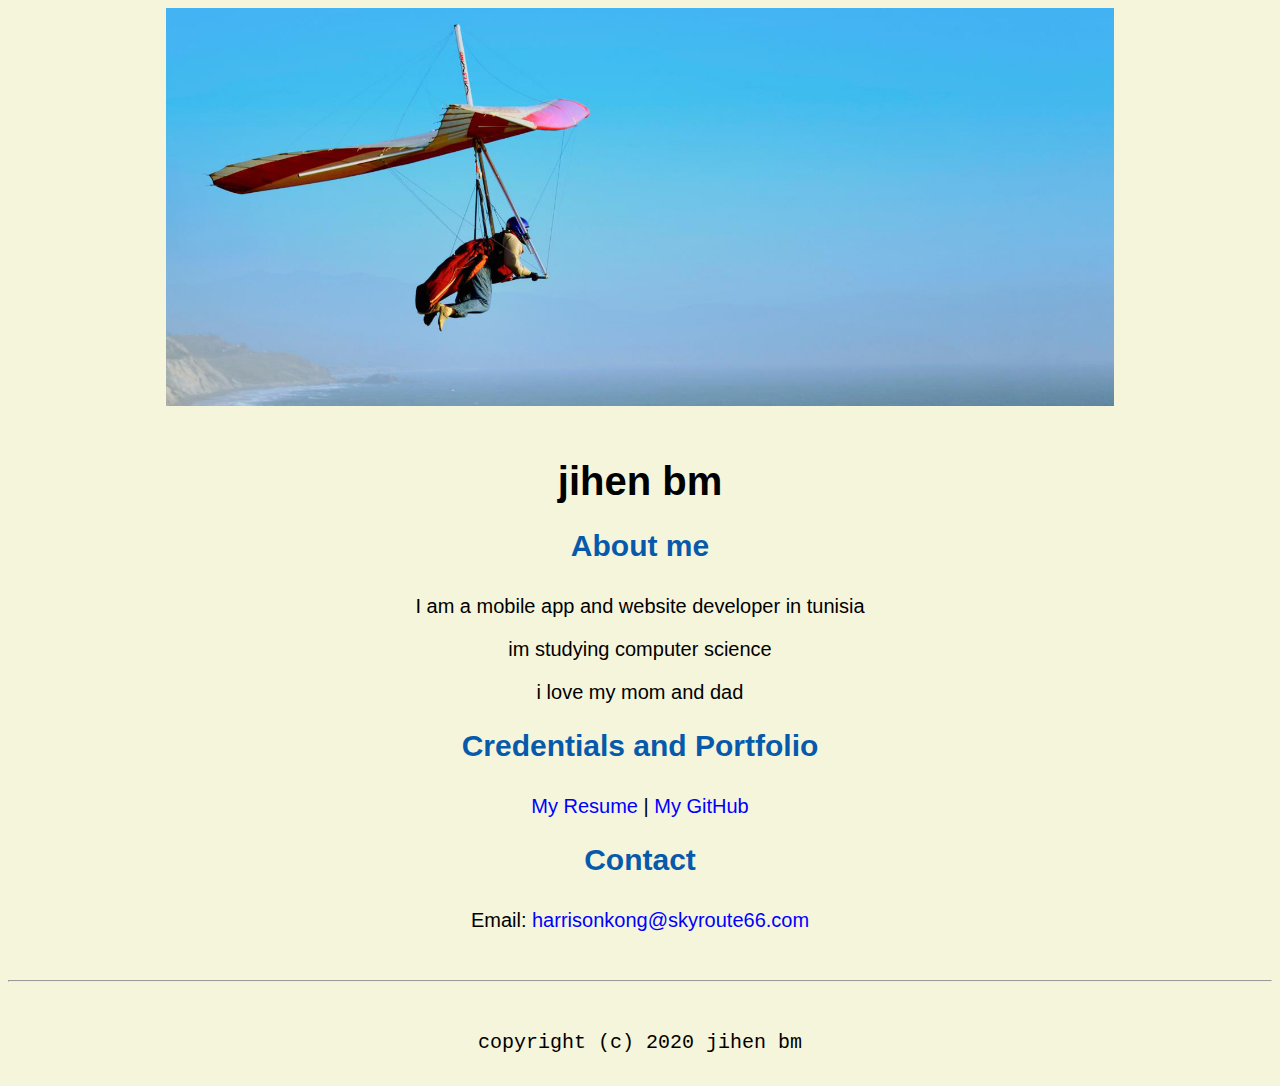
<file: index.html>
<!doctype html>

<!-- this is a comment for human! -->

<html lang="en">
<link rel="stylesheet" type="text/css" href="css/master.css">
<link rel="FaviconIcon" href="favicon.ico" type="image/x-icon">
<link rel="shortcut" href="favicon.ico" type="image/x-icon">
<meta name="Viewport" content="widht-device-width,intitial-scale-1,shrink-to-fit-no">
<meta name="name" content="jihen bm">
<meta name="robots" content="noindex,nofollow">
  <header>
<title> jihen </title>
  </header>

  <body>
    <img src="images/banner.jpg" width="75%" alt="banner"/>
<h1> jihen bm </h1>
<h2> About me </h2>
<p> I am a mobile app and website developer in tunisia </p>
<p> im studying computer science </p>
<p> i love my mom and dad <p>

  <h2>Credentials and Portfolio</h2>

<p> <a href="resume.html">My Resume</a> | <a href="https://github.com/harrisonkong"> My GitHub </a> </p>
<h2>Contact</h2>

<p>Email: <a href="mailto:harrisonkong@skyroute66.com"> harrisonkong@skyroute66.com </a> </p>
  </body>

  <footer>
<hr>
<code> copyright (c) 2020 jihen bm
  </footer>

</html>
</file>
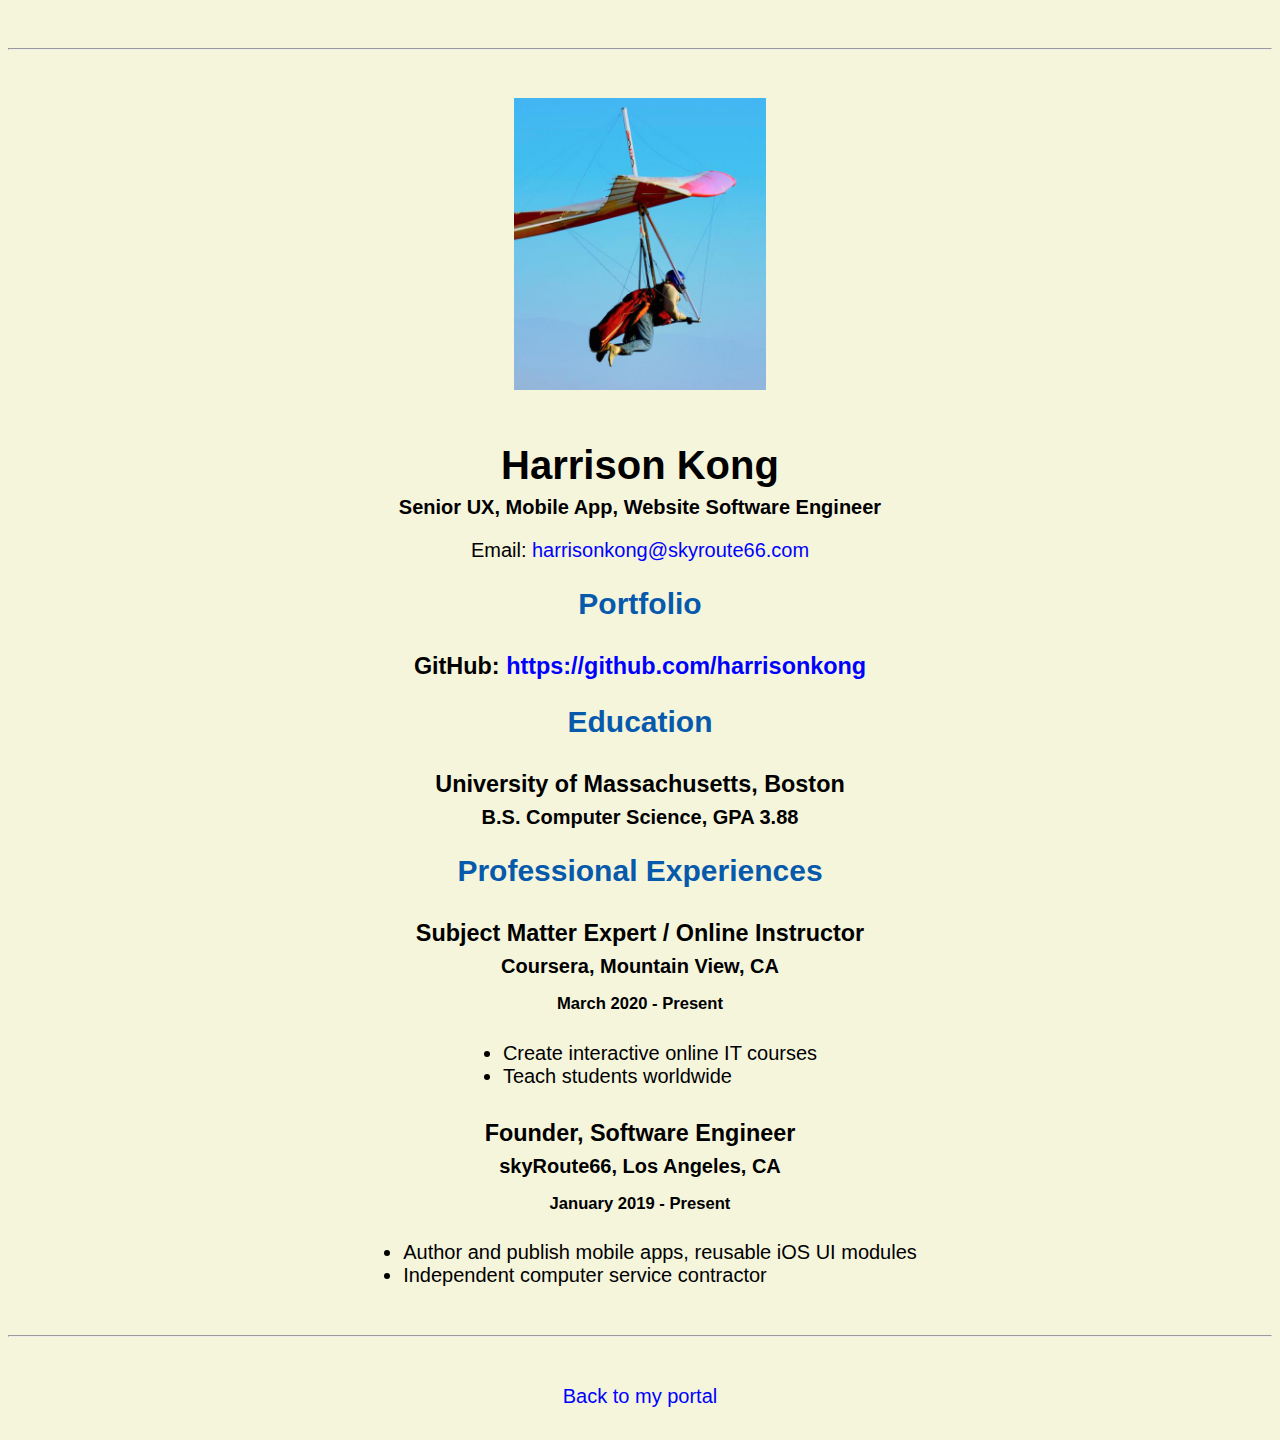
<file: resume.html>
<!doctype html>

<!-- this is a comment for human! -->

<html lang="en">

  <header>
    <title>Harrison Kong's Resume</title><link rel="stylesheet" type="text/css" href="css/master.css">
    <link rel="FaviconIcon" href="favicon.ico" type="image/x-icon">
    <link rel="shortcut" href="favicon.ico" type="image/x-icon">
    <meta name="Viewport" content="widht-device-width,intitial-scale-1,shrink-to-fit-no">
    <meta name="name" content="jihen bm">
    <meta name="robots" content="noindex,nofollow"></header>

  <body>
    <hr>

    <img src="images/headshot.jpg" alt="Harrison Kong's headshot" width="20%">

    <h1>Harrison Kong</h1>
    <h4>Senior UX, Mobile App, Website Software Engineer</h4>

    <p>Email: <a href="mailto:harrisonkong@skyroute66.com" target="_blank">harrisonkong@skyroute66.com</a></p>
    <!-- don't post physical address, personal phone number or other personal information on the web! -->

    <h2>Portfolio</h2>
      <h3>GitHub: <a href="https://github.com/harrisonkong" target="_blank">https://github.com/harrisonkong</a></h3>

    <h2>Education</h2>

    <h3>University of Massachusetts, Boston</h3>
    <h4>B.S. Computer Science, GPA 3.88</h4>

    <h2>Professional Experiences</h2>

    <h3>Subject Matter Expert / Online Instructor</h3>
    <h4>Coursera, Mountain View, CA</h4>
    <h5>March 2020 - Present</h5>
      <ul>
        <li>Create interactive online IT courses</li>
        <li>Teach students worldwide</li>
      </ul>

    <h3>Founder, Software Engineer</h3>
    <h4>skyRoute66, Los Angeles, CA</h4>
    <h5>January 2019 - Present</h5>
      <ul>
        <li>Author and publish mobile apps, reusable iOS UI modules</li>
        <li>Independent computer service contractor</li>
      </ul>
  </body>

  <footer>
  <hr>
  <p><a href="index.html">Back to my portal</a><p>
  </footer>

</html>
</file>
<file: css/master.css>
/* Cascading stylesheet for the website */

/* Text inside these asterisks and slashes are comments for human */

  a {
color: blue;
   text-decoration: none; /* This means we do not want hyperlinks to be underlined */
  }

  a:hover {
color: red;
   text-decoration: none; /* This means we do not want hyperlinks to be underlined */
  }

  body {
background-color: beige;color: black;  /* set the text color to black here */
font-size: 20px;
font-family: Arial,Helvetica,sans-serif;
text-align: center;  /* set the text alignment here */
   }

  footer {
    margin-top: 2rem;
    margin-bottom: 2rem;
  }

  h1 {
    margin-bottom: 0.5rem;
    margin-top: 3rem;
   }

  h2 {
    color:#075AAB;
margin-bottom: 2rem;  }

  h3 {
    margin-bottom: 0;
    margin-top: 2rem;
  }

  h4 {
    margin-bottom: 1rem;
    margin-top: 0.5rem;
  }

  h5 {
    margin-top: 0.5rem;
  }

  hr {
    margin-bottom: 3rem;
    margin-top: 3rem;
  }

  /* this controls how the bullet points in the resume page looks */
  ul {
    display: table;
    margin: 0 auto;
    text-align: left;
  }
</file>
